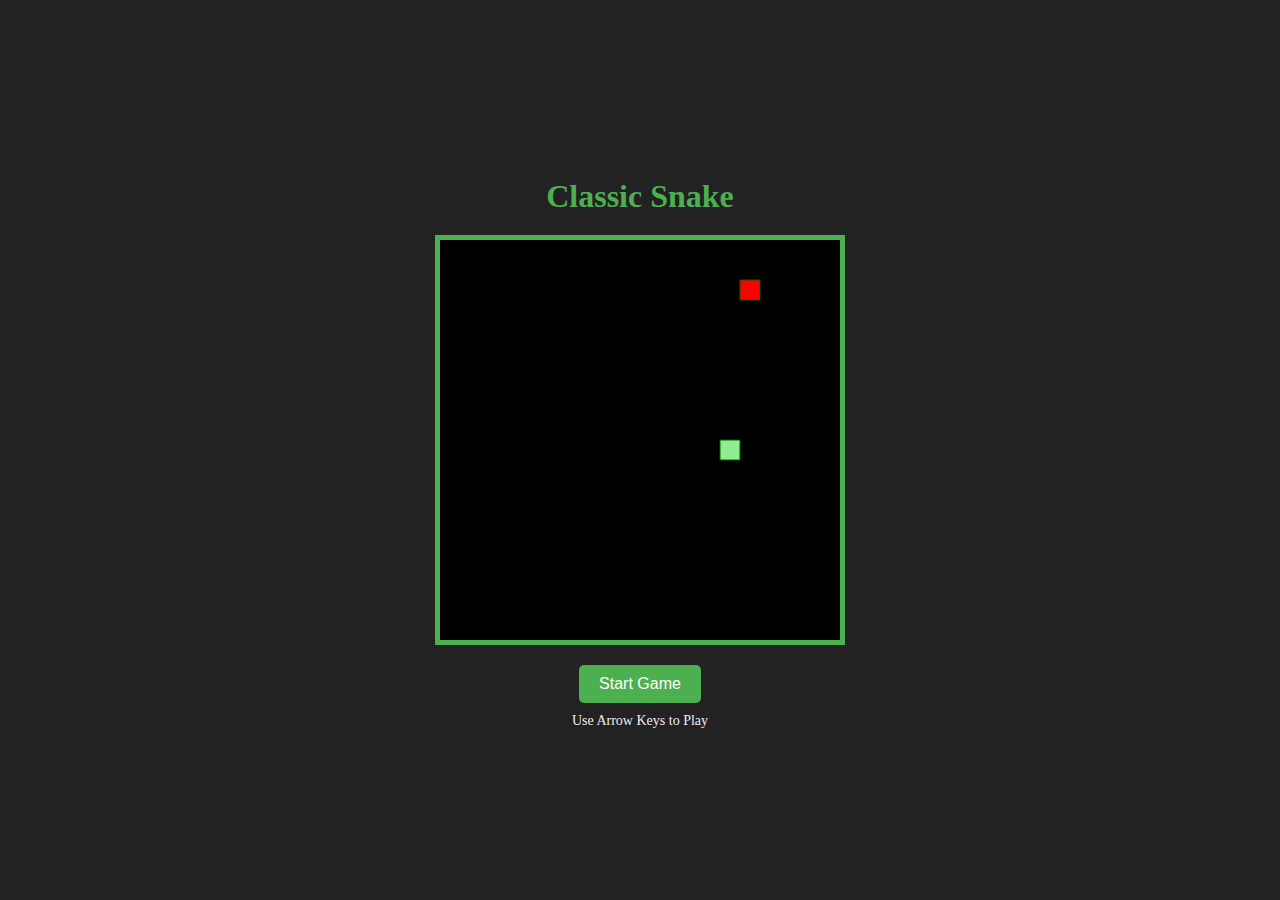
<file: snake-game/index.html>
<!DOCTYPE html>
<html lang="en">
<head>
    <meta charset="UTF-8">
    <meta name="viewport" content="width=device-width, initial-scale=1.0">
    <title>Snake Game</title>
    <link rel="stylesheet" href="style.css">
</head>
<body>
    <h1>Classic Snake</h1>
    <canvas id="gameCanvas" width="400" height="400"></canvas>
    <div class="controls">
        <button id="startButton">Start Game</button>
        <p>Use Arrow Keys to Play</p>
    </div>
    <script src="script.js"></script>
</body>
</html>
</file>
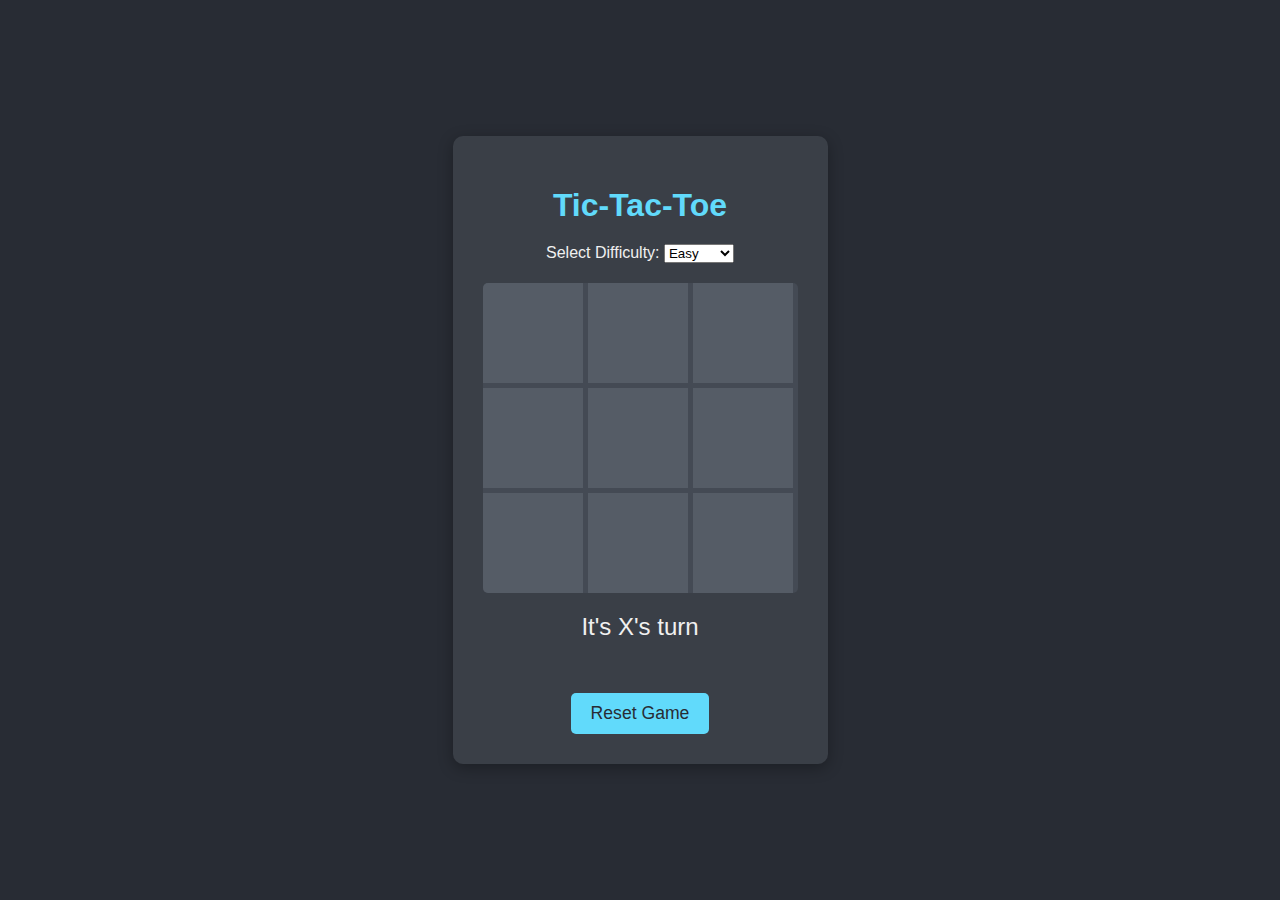
<file: tic-tac-toe-web-game/index.html>
<!DOCTYPE html>
<html lang="en">
<head>
    <meta charset="UTF-8">
    <meta name="viewport" content="width=device-width, initial-scale=1.0">
    <title>Tic-Tac-Toe</title>
    <link rel="stylesheet" href="style.css">
</head>
<body>
    <div class="game-container">
        <h1>Tic-Tac-Toe</h1>
        <div class="difficulty-selection">
            <label for="difficulty">Select Difficulty:</label>
            <select id="difficulty">
                <option value="easy">Easy</option>
                <option value="medium">Medium</option>
                <option value="hard">Hard</option>
            </select>
        </div>
        <div id="game-board" class="game-board"></div>
        <p id="game-message" class="game-message">It's X's turn</p>
        <button id="reset-button" class="reset-button">Reset Game</button>
    </div>
    <script src="script.js"></script>
</body>
</html>
</file>
<file: snake-game/style.css>
body {
    display: flex;
    flex-direction: column;
    align-items: center;
    justify-content: center;
    min-height: 100vh;
    background-color: #222;
    color: #eee;
    font-family: 'Press Start 2P', cursive;
    margin: 0;
}

h1 {
    margin-bottom: 20px;
    color: #4CAF50;
}

canvas {
    background-color: #000;
    border: 5px solid #4CAF50;
}

.controls {
    margin-top: 20px;
    text-align: center;
}

button {
    background-color: #4CAF50;
    color: white;
    padding: 10px 20px;
    border: none;
    border-radius: 5px;
    font-size: 16px;
    cursor: pointer;
    transition: background-color 0.3s ease;
}

button:hover {
    background-color: #45a049;
}

p {
    margin-top: 10px;
    font-size: 14px;
}
</file>
<file: tic-tac-toe-web-game/style.css>
body {
    font-family: 'Arial', sans-serif;
    display: flex;
    justify-content: center;
    align-items: center;
    min-height: 100vh;
    background-color: #282c34;
    color: #f0f0f0;
    margin: 0;
}

.game-container {
    background-color: #3a3f47;
    padding: 30px;
    border-radius: 10px;
    box-shadow: 0 4px 15px rgba(0, 0, 0, 0.3);
    text-align: center;
}

h1 {
    color: #61dafb;
    margin-bottom: 20px;
}

.game-board {
    display: grid;
    grid-template-columns: repeat(3, 100px);
    grid-template-rows: repeat(3, 100px);
    gap: 5px;
    margin: 20px auto;
    width: 315px; /* 3 * 100px + 2 * 5px */
    background-color: #444a54;
    border-radius: 5px;
    overflow: hidden;
}

.cell {
    width: 100px;
    height: 100px;
    background-color: #555c66;
    display: flex;
    justify-content: center;
    align-items: center;
    font-size: 3em;
    font-weight: bold;
    cursor: pointer;
    transition: background-color 0.2s ease;
}

.cell:hover {
    background-color: #6a737f;
}

.cell.x {
    color: #e06c75;
}

.cell.o {
    color: #98c379;
}

.game-message {
    margin-top: 20px;
    font-size: 1.5em;
    min-height: 1.5em; /* Reserve space */
}

.reset-button {
    background-color: #61dafb;
    color: #282c34;
    border: none;
    padding: 10px 20px;
    font-size: 1.1em;
    border-radius: 5px;
    cursor: pointer;
    margin-top: 20px;
    transition: background-color 0.2s ease;
}

.reset-button:hover {
    background-color: #21a1f1;
}
</file>
